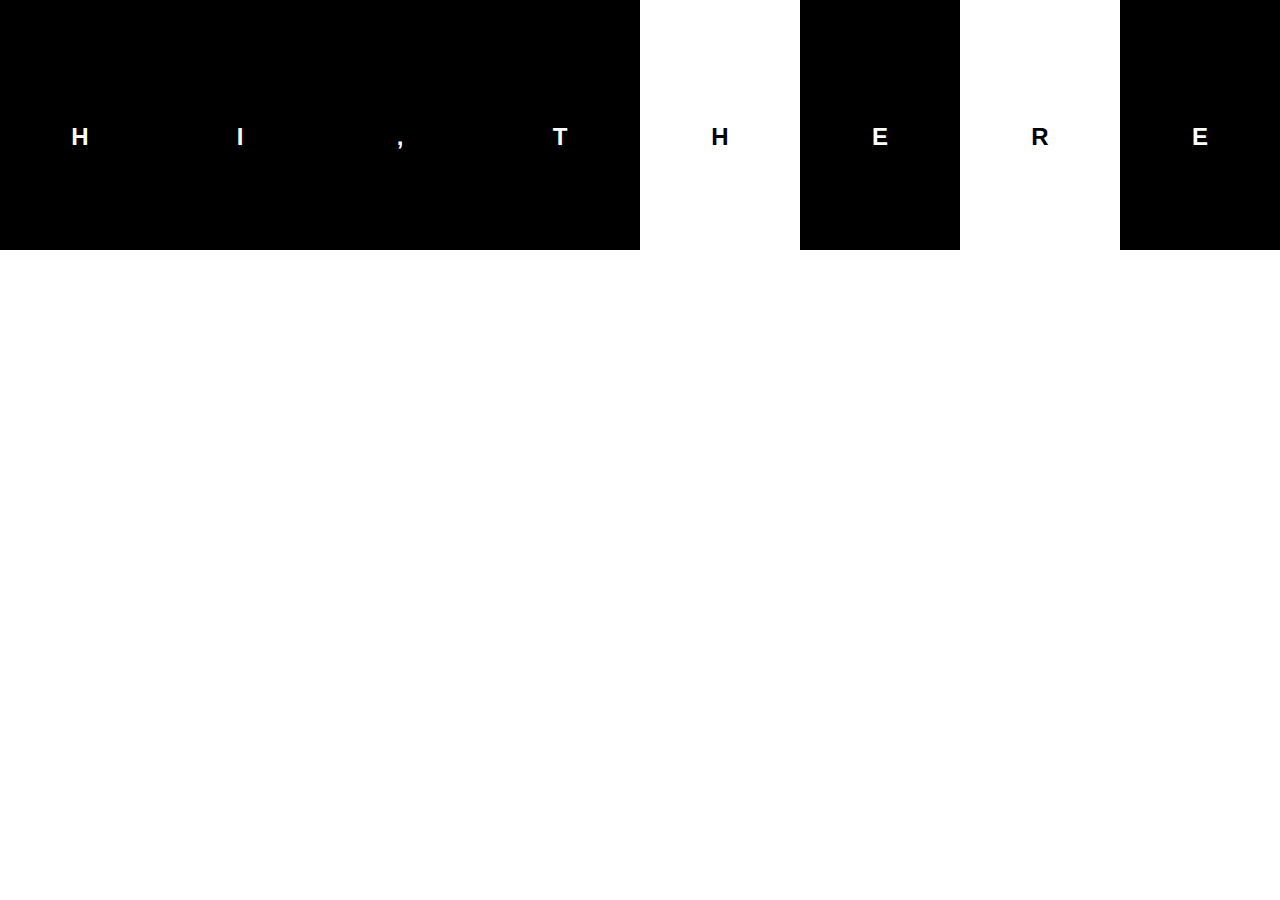
<file: bonusSession6/index.html>
<!DOCTYPE html>
<html lang="en">
<head>
    <meta charset="UTF-8">
    <meta name="viewport" content="width=device-width, initial-scale=1.0">
    <title>Bonus6</title>
    <link rel="stylesheet" href="style.css">
</head>
<body>
    <div class="container">
        <div class="class1">
            <div class="div1">H</div>
            <div class="black-div">I</div>
            <div class="div1">,</div>
            <div class="black-div">T</div>
        </div>
        <div class="class2">
            <div class="div1">H</div>
            <div class="black-div">E</div>
            <div class="div1">R</div>
            <div class="black-div">E</div>
        </div>
    </div>
</body>
</html>
</file>
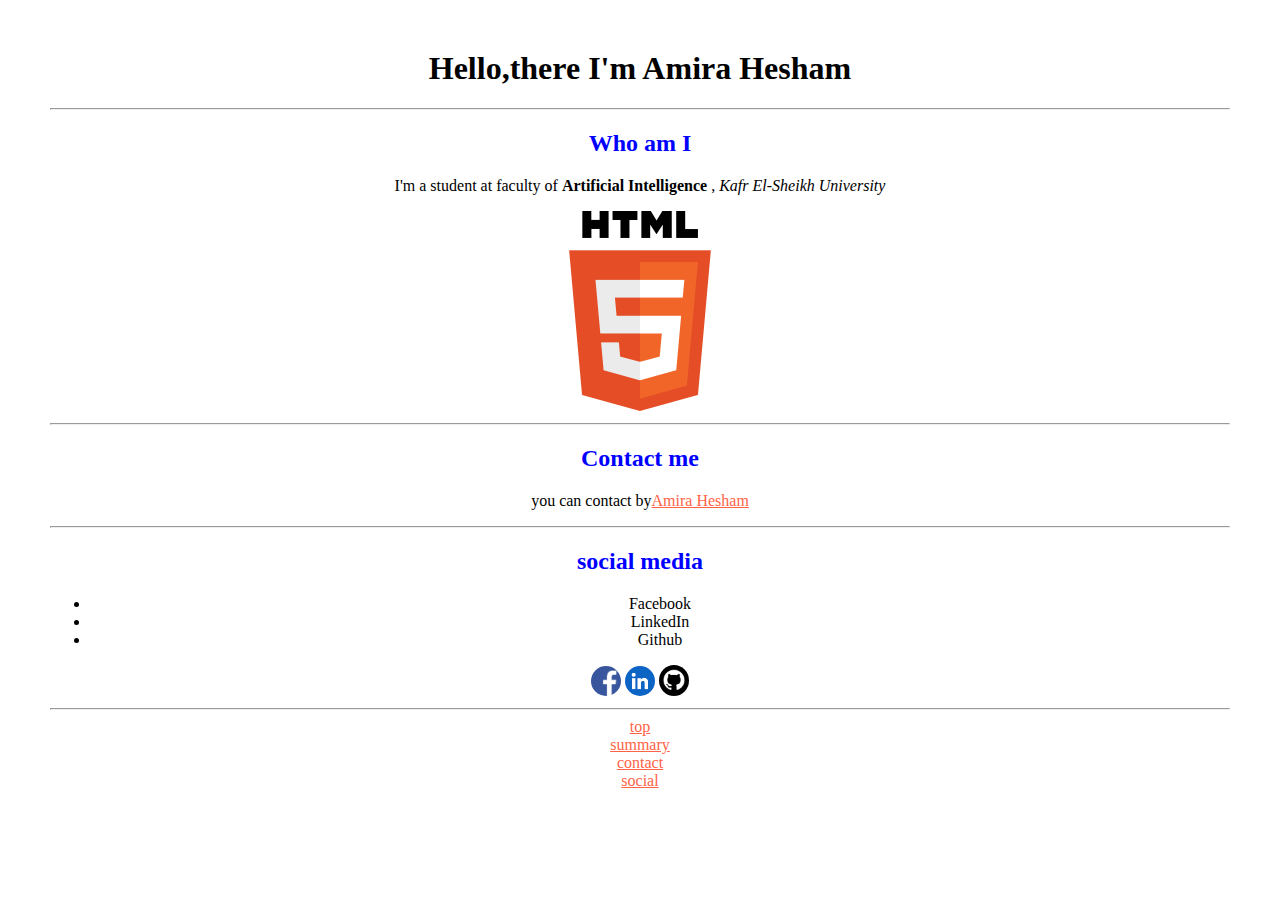
<file: task1,2/index.html>
<!DOCTYPE html>
<html lang="en">
  <head>
    <meta charset="UTF-8" />
    <meta name="viewport" content="width=device-width, initial-scale=1.0" />
    <title>Session1 Task</title>
  </head>
  <body>
    <style>
      * {
        text-align: center;
        align-items: center;
      }
      body {
        margin: 50px;
        margin-bottom: 100px;
      }
      a {
        color: tomato;
      }
      h2 {
        color: blue;
      }
      article img {
        width: 30px;
        border-radius: 50%;
      }
    </style>
    <!--    top      -->
    <section id="top">
      <h1>Hello,there I'm Amira Hesham</h1>
    </section>
    <hr />
    <!--    summary      -->
    <section id="summary">
      <h2>Who am I</h2>
      <p>
        I'm a student at faculty of <strong>Artificial Intelligence</strong> ,
        <em>Kafr El-Sheikh University</em>
      </p>
      <img src="images/image.png" alt="HTML Logo" width="200px" />
    </section>
    <hr />
    <!--    contact      -->
    <section id="contact">
      <h2>Contact me</h2>
      <p>
        you can contact by<a href="amiira.hesham.1@gmail.com">Amira Hesham</a>
      </p>
    </section>
    <hr />
    <!--     social     -->
    <section id="social">
      <h2>social media</h2>
      <ul>
        <li>Facebook</li>
        <li>LinkedIn</li>
        <li>Github</li>
      </ul>
      <article>
        <img src="images/facebook.png" alt="facebook" />
        <img src="images/linkedin.png" alt="linkedin" />
        <img src="images/github.png" alt="github" />
      </article>
    </section>
    <hr />
    <footer>
      <a href="#top">top</a><br />
      <a href="#summary">summary</a><br />
      <a href="#contact">contact</a><br />
      <a href="#social">social</a><br />
    </footer>
  </body>
</html>
</file>
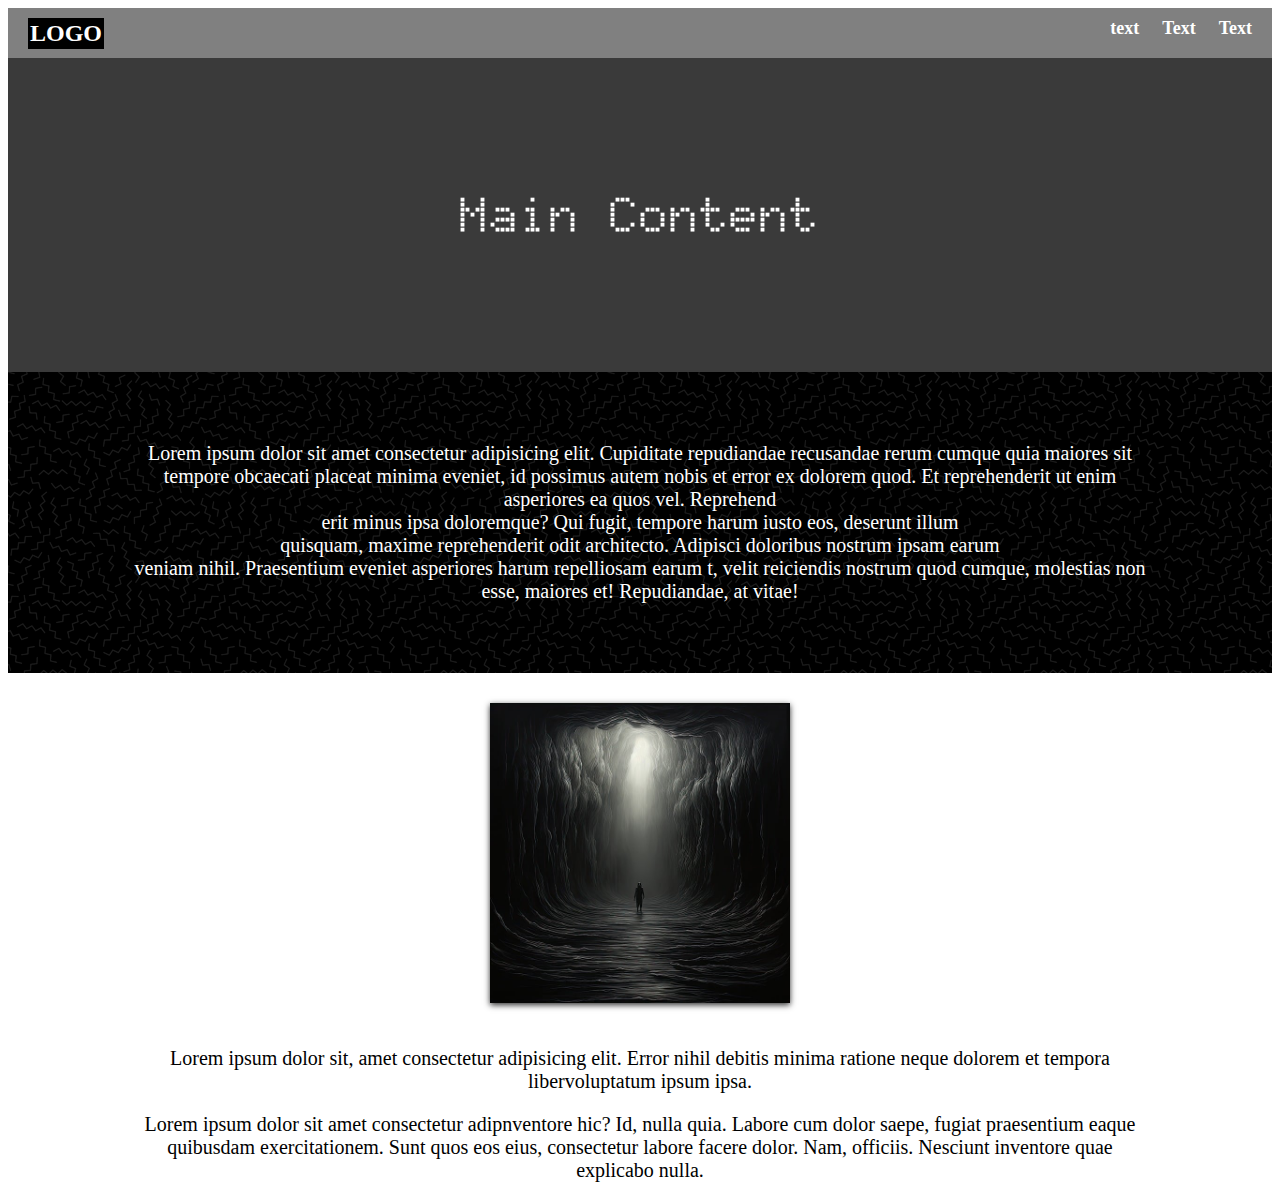
<file: task5/index.html>
<!DOCTYPE html>
<html lang="en">
<head>
    <meta charset="UTF-8">
    <meta name="viewport" content="width=device-width, initial-scale=1.0">
    <link rel="stylesheet" href="style.css">
    <link rel="preconnect" href="https://fonts.googleapis.com">
<link rel="preconnect" href="https://fonts.gstatic.com" crossorigin>
<link href="https://fonts.googleapis.com/css2?family=Doto:wght@100..900&family=Jost:ital,wght@0,100..900;1,100..900&family=Lobster&display=swap" rel="stylesheet">
    <title>session 5</title>
</head> 
<body>
    <span class="container">
        <h2 class="logo">LOGO</h2> 
        <span class="child">       
            <h2>text</h2>
            <h2>text</h2>
            <h2>text</h2>
    </span>
        </span>   
    <h1>main content</h1>
    <p class="pre-img">Lorem ipsum dolor sit amet consectetur adipisicing elit. Cupiditate repudiandae recusandae rerum cumque quia maiores sit tempore obcaecati placeat minima eveniet, id possimus autem nobis et error ex dolorem quod.
    Et reprehenderit ut enim asperiores ea quos vel. Reprehend<br>erit minus ipsa doloremque? Qui fugit, tempore harum iusto eos, deserunt illum <br>
    quisquam, maxime reprehenderit odit architecto.
    Adipisci doloribus nostrum ipsam earum <br>veniam nihil. Praesentium eveniet asperiores harum repelliosam earum t, velit reiciendis nostrum quod cumque, molestias non esse, maiores et! Repudiandae, at vitae!</p>
    <img src="images/dark-8465890_640.jpg" alt="image">
    <p>Lorem ipsum dolor sit, amet consectetur adipisicing elit. Error nihil debitis minima ratione neque dolorem et tempora libervoluptatum ipsum ipsa.</p>
    <p>Lorem ipsum dolor sit amet consectetur adipnventore hic? Id, nulla quia. Labore cum dolor saepe, fugiat praesentium eaque quibusdam exercitationem. Sunt quos eos eius, consectetur labore facere dolor. Nam, officiis. Nesciunt inventore quae explicabo nulla.</p>
</body>
</html>
</file>
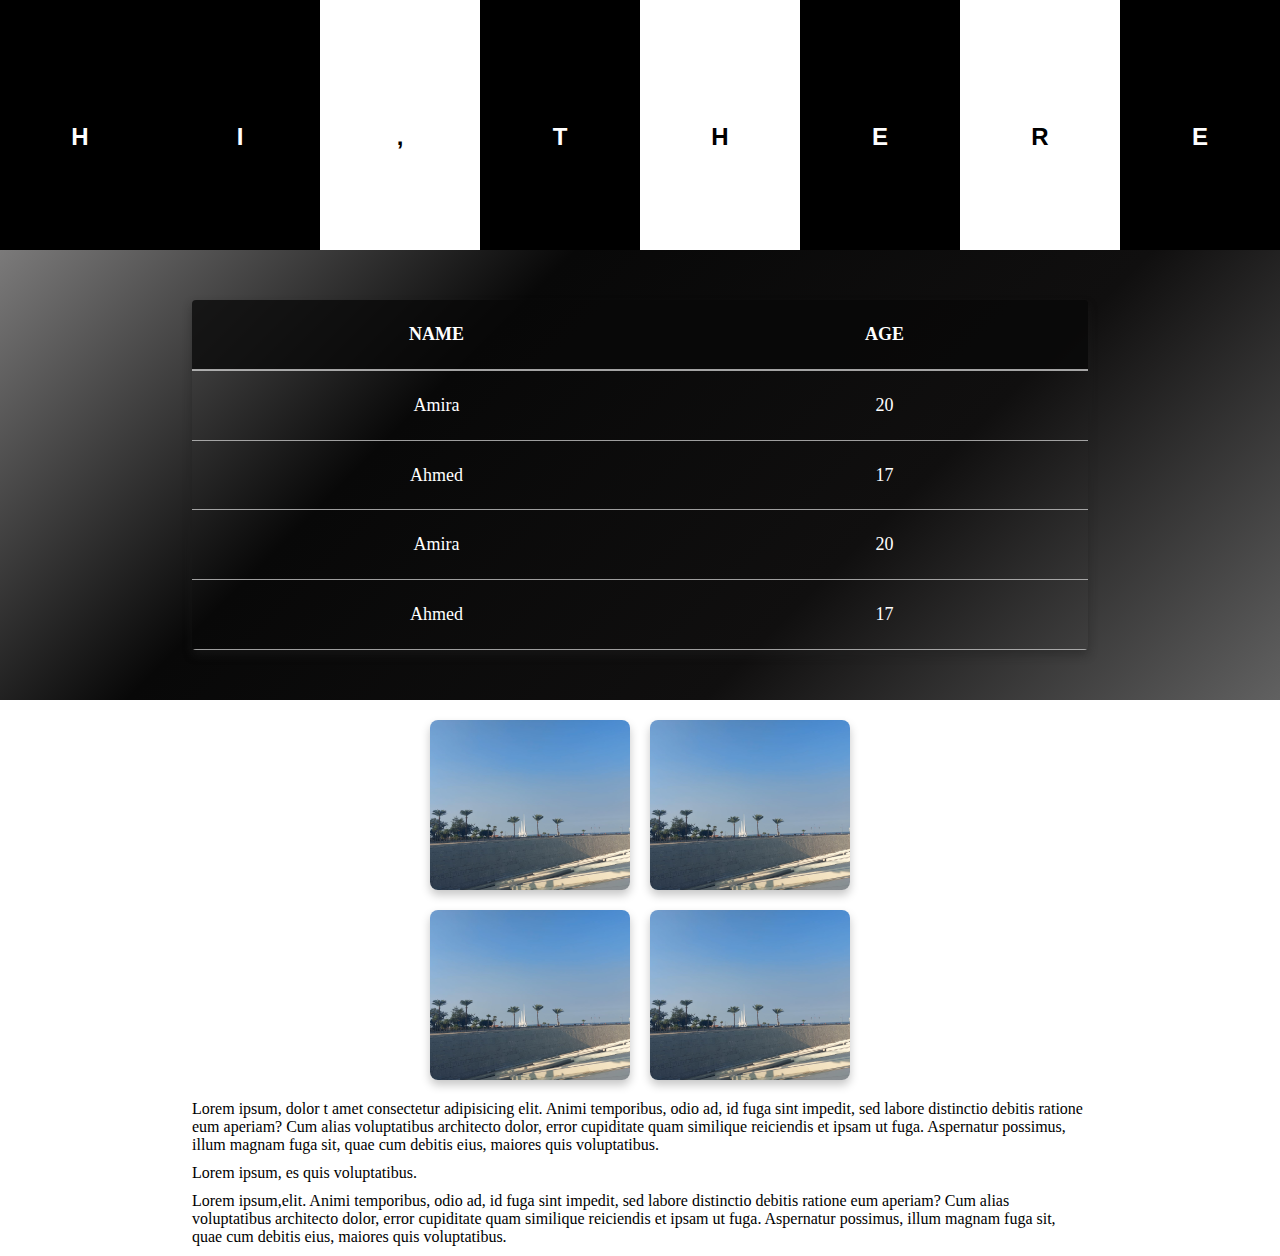
<file: task6/index.html>
<!DOCTYPE html>
<html lang="en">
<head>
    <meta charset="UTF-8">
    <meta name="viewport" content="width=device-width, initial-scale=1.0">
    <link rel="stylesheet" href="style.css">
    
    <title>Task6</title>
</head>
<body>
    <!-- Floating divs -->
    <div class="black-div">H</div><div class="div1">I</div><div class="black-div">,</div class="div1"><div class="div1">T</div><div class="black-div">H</div><div class="div1">E</div><div class="black-div">R</div><div class="div1">E</div>
    

    <!-- Table -->
    <div class="container">

        <table>
            <thead>
                <tr>
                    <th>Name</th>
                    <th>Age</th>
                </tr>
            </thead>
            <tbody>
                <tr>
                    <td>Amira</td>
                    <td>20</td>
                </tr>
                <tr>
                    <td>Ahmed</td>
                    <td>17</td>
                </tr>
                <tr>
                    <td>Amira</td>
                    <td>20</td>
                </tr>
                <tr>
                    <td>Ahmed</td>
                    <td>17</td>
                </tr>
            </tbody>
        </table>
        
    </div>
    <div class="img-container">
        <img src="ALEX.jpg" class="img1">
        <img src="ALEX.jpg" class="img2">
    </div>
    <div class="img-container">
        <img src="ALEX.jpg" class="img3">
        <img src="ALEX.jpg" class="img4">
    </div>
    <p>Lorem ipsum, dolor t amet consectetur adipisicing elit. Animi temporibus, odio ad, id fuga sint impedit, sed labore distinctio debitis ratione eum aperiam? Cum alias voluptatibus architecto dolor, error cupiditate quam similique reiciendis et ipsam ut fuga. Aspernatur possimus, illum magnam fuga sit, quae cum debitis eius, maiores quis voluptatibus.</p>
    <p>Lorem ipsum, es quis voluptatibus.</p>
    <p>Lorem ipsum,elit. Animi temporibus, odio ad, id fuga sint impedit, sed labore distinctio debitis ratione eum aperiam? Cum alias voluptatibus architecto dolor, error cupiditate quam similique reiciendis et ipsam ut fuga. Aspernatur possimus, illum magnam fuga sit, quae cum debitis eius, maiores quis voluptatibus.</p>
</body>
</html>
</file>
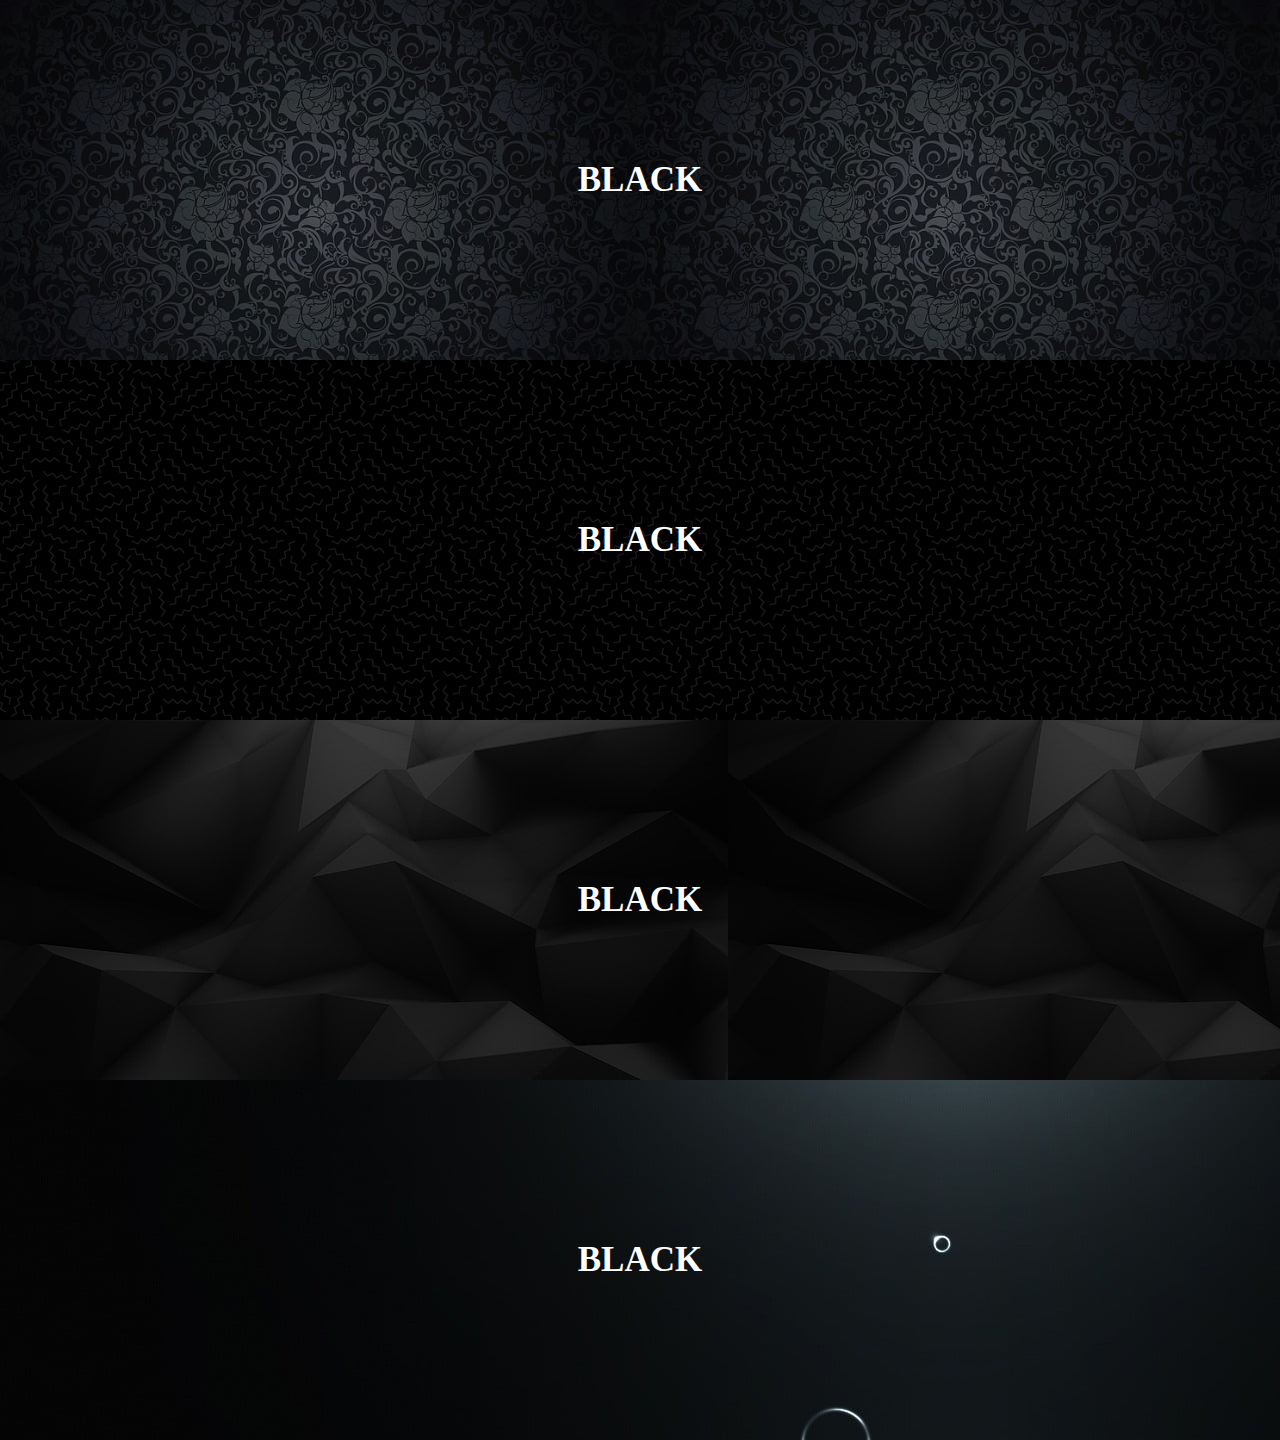
<file: task7/index.html>
<!DOCTYPE html>
<html lang="en">
<head>
    <meta charset="UTF-8">
    <meta name="viewport" content="width=device-width, initial-scale=1.0">
    <title>Task 7</title>
    <link rel="stylesheet" href="style.css">
</head>
<body>
    <div class="div1">
        <span class="move">BLACK</span>
    </div>

    <div class="div2">BLACK</div>

    <div class="div3">
        <span class="rotate">BLACK</span>
    </div>

    <div class="div4">
        <span class="scale">BLACK</span>
    </div>
</body>
</html>
</file>
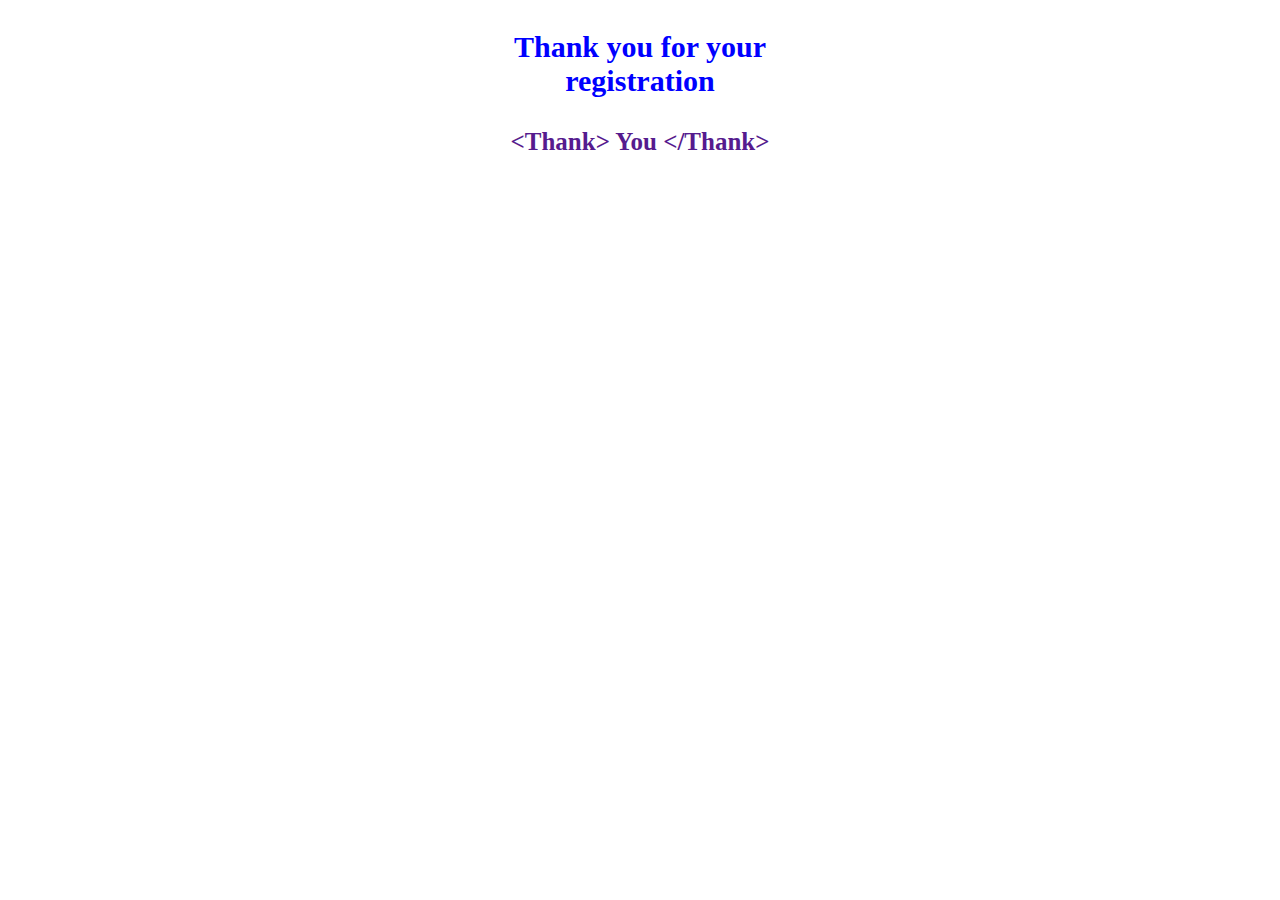
<file: task2/Thankyou.html>
<!DOCTYPE html>
<html lang="en">
<head>
    <meta charset="UTF-8">
    <meta name="viewport" content="width=device-width, initial-scale=1.0">
    <title>Thankyou</title>
</head>
<body>
    <main style="text-align: center;">
    <p style="color: blue;font-weight: bold; font-size: 30px;">Thank you for your <br> registration</p>
    
    <p style="font-size: 25px; font-weight: bold; color:#561B8E">&lt;Thank&gt; You &lt;/Thank&gt;</p>
</main>
</body>
</html>
</file>
<file: bonusSession6/style.css>
* {
    margin: 0;
    padding: 0;
    box-sizing: border-box;
}

.container {
    display: flex;
    justify-content: space-between; 
    align-items: center; 
    width: 100%; 
    
}

.class1, .class2 {
    display: flex; 
    flex: 1;
    justify-content: space-evenly; 
}

.div1, .black-div {
    display: inline-block;
    width: calc(100%/4);
    height: 250px; 
    text-align: center;
    padding: 123px 0;
    font-family: "Arial", sans-serif;
    font-size: 24px;
    font-weight: bold;
}

.div1 {    
    color: black;
    background-color: #ffffff;
}

.black-div {
    color: #ffffff;
    background-color: black;
}
.class1:hover .div1 {
    color: #ffffff;
    background-color: black;
    transition: 0.4s;
}

.class2:hover .black-div {

    color: black;
    background-color: #ffffff;
    transition: 0.4s;
}
</file>
<file: task5/style.css>
*{
    box-sizing: border-box;
    text-align: center;    
    color: white;    
}
.container{
    display:block;
    position: relative;
    background-color:gray;
    height: 50px;
    word-spacing: 20px;

}

.child{    
    
    position: absolute;
    right: 0;
    text-transform: capitalize;
    margin: 10px 20px;
    font-size: 12px;
    
    
}
h2{
    display:inline;
}

.logo{
    background-color: black;
    position: absolute;
    margin: 10px 20px;
    padding: 2px;
    left: 0;
}
h1{
    font-family: "Doto", sans-serif;
    font-size: 50px;
    margin: 0;
    padding: 10%;
    background-color: rgb(58, 58, 58);
    text-transform: capitalize;
}
.pre-img{
    background-image: url("images/memphis-mini-dark.webp");
    font-size: 20px;
    padding: 70px 10%;
    margin: 0%;
    color: white;
}
img{
    width: 300px;
    margin: 30px;
    box-shadow:0 2px 6px rgba(0, 0, 0, 0.822);
}
p{
    font-size: 20px;
    padding:10px 10%;
    margin: 0%;
    color: black;
}
</file>
<file: task7/style.css>
*{
    margin: 0;
box-sizing: border-box;
}
div{
    height:40vh;
    display: flex;
    justify-content: center;
    align-items: center;
    color: rgb(255, 255, 255);
    font-size:35px;
    font-weight: 900;  
}
.div1{
    background-image:url("img/retro-pattern-vector-dark-wallpaper-preview.jpg");
    background-size:contain;  
 
}
.move{
    animation: move 3s infinite linear;
}
.div2{
    background-image:url("img/memphis-mini-dark.webp"); 
    animation: fadeInOut  3s infinite linear;
}
.div3{
    background-image:url("img/minimalism-abstract-pattern-digital-art-wallpaper-preview.jpg");
    
}
.rotate{
    animation:rotate 3s infinite linear;
}
.div4{
    background-image:url("img/wallpaperflare.com_wallpaper\ \(7\).jpg");  
}
.scale{
    animation:scale 3s infinite linear;
}

@keyframes fadeInOut {
0% {
    color: rgba(255, 255, 255, 0);
}
50% {
    color:white;
}

100% {
    color: rgba(255, 255, 255, 0);
}
}
@keyframes rotate {
    0% {
        transform: rotate(0deg);
    }
    25% {
        transform: rotate(90deg);
    }
    50% {
        transform: rotate(180deg);
    }
    75% {
        transform: rotate(270deg);
    }
    100% {
        transform: rotate(360deg);
    }
}

@keyframes move {
    0% {
        transform: translateY(0px);
    }
    25% {
        transform: translateY(30px);
    }
    50%{
        transform: translateY(0px);
    }
    75% {
        transform: translateY(-30px); 
    }
    100% {
        transform: translateY(0px);
    }
}
@keyframes scale {
    0%{
        font-size: 0;
    }
    50%{
        font-size: 35px;
    }
    100%{
        font-size: 0;
    }
    
}
</file>
<file: task6/style.css>
/* General Reset */
* {
    margin: 0;
    padding: 0;
    box-sizing: border-box;
    
}
.div1 , .black-div{
    display: inline-block;
    width: calc(100% / 8);
    height: 250px;
    text-align: center;
    padding: 123px 0;
    font-family: "Arial", sans-serif;
    font-size: 24px;
    font-weight: bold;
}

.div1 {   
    color: #ffffff;
    background-color: black;   
}

.black-div {    
    color: black;
    background-color: #ffffff;    
}

.div1:hover {
    color: black;
    background-color: #ffffff;
    transition: 0.6s;
    cursor: pointer;  
}

.black-div:hover {
    color: #ffffff;
    background-color: black;
    transition: 0.6s;
    cursor: pointer;  
}

.container {
    background-image: linear-gradient(135deg, #7b7a7a, #080808, #100f0f, #616161);
    width: 100%;
    margin: 0;
    padding: 20px 0;
}

table {
    width: 70%;
    margin: 30px auto;
    border-collapse: collapse;
    text-align: center;
    color: #ffffff;
    box-shadow: 0 5px 10px rgba(32, 32, 32, 0.455);
    border-radius: 4px;
    overflow: hidden;
}

thead {
    background-color: rgba(8, 8, 8, 0.778);
    color: #ffffff;
    font-weight: bold;
    text-transform: uppercase;
}

thead tr {
    border-bottom: 2px solid #d0d0d0c7;
}

tr {
    border-bottom: 1px solid  #c8c8c8c7;
}

tr:hover {
    background-image: linear-gradient(135deg, #1b1b1b, #242424, #19191a, #3a3a3a);   
    cursor: pointer;   
    transition: 0.4s;
}

th, td {
    padding: 20px;
    font-size: 18px;
    line-height: 1.6;
}
img{
    width: 200px;
    height: 170px;
    box-shadow: 0 5px 10px rgba(0, 0, 0, 0.226);
    border-radius: 8px;
}
.img-container{
    margin:0 auto;        
    display:flex;
    justify-content:center;
    align-items:center;
    margin: 20px 0;
    gap: 20px;
}
img:hover{
    border-radius: 50%;
    transition: 0.6s;
    cursor: pointer;  
}
.img1:hover{
    filter:blur(5px);
}
.img2:hover{
    filter: invert(100%);
}
.img3:hover{
    filter: contrast(200%);
}
.img4:hover{
    filter: sepia(100%);
}
p{
    margin: 10px auto;
    width: 70%; 
}
p::selection{
    background-color: #1d1d1d;
    color: #ffffff;
}
</file>
